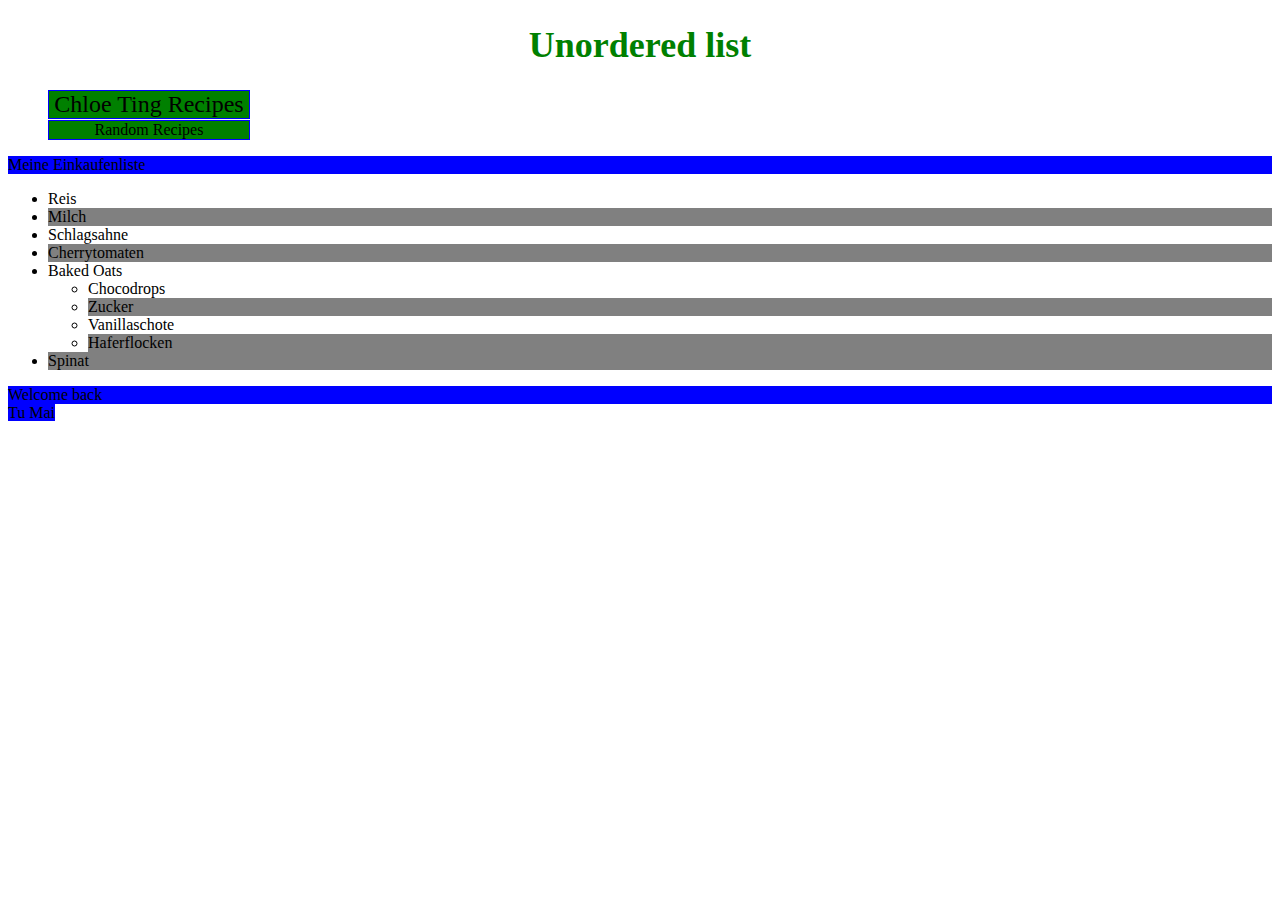
<file: site/index.html>
<!DOCTYPE html>
<html>
<head>
	<meta charset="utf-8">
	<title>How to create List</title>
	<link rel="stylesheet" type="text/css" href="stylesheet.css">
<style type="text/css">
	/* Styles go here*/
h1 {
		color: green;
		font-size: 36px;
		text-align: center;
	}
header li {
	list-style: none;
}
	a:link, a:visited{
	text-decoration: none;
	background-color: green;
	border: 1px solid blue;
	color: black;
	display: block;
	width: 200px;
	text-align: center;
	margin-bottom: 1px
	}
	a:hover, a:active{
		background-color: red;
		color: purple;
	}
	header li:nth-child(1){
		font-size: 24px;
	}
	section li:nth-child(even){
		background-color: gray;
	}
div, span{
	background-color: blue;
}
</style>
</head>
<body>
	<h1>Unordered list</h1>
	<header>
		<ul>
			<li><a href="https://www.chloeting.com/recipes/" target="_blank">Chloe Ting Recipes </a></li>
			<li><a href="https://minimalistbaker.com/peanut-butter-overnight-oats/">Random Recipes</a></li>
		</ul>
	</header>
<div>Meine Einkaufenliste</div> 
<section>
	<ul>
		<li>Reis</li>
		<li>Milch</li>
		<li>Schlagsahne</li>
		<li>Cherrytomaten</li>
		<li>Baked Oats
			<ul>
				<li>Chocodrops</li>
				<li>Zucker</li>
				<li>Vanillaschote</li>
				<li>Haferflocken</li>
			</ul>
		</li>
		<li>Spinat</li>
	</ul>
</section>
<div>Welcome back</div>
<span>Tu Mai</span>
</body>
</html>
</file>
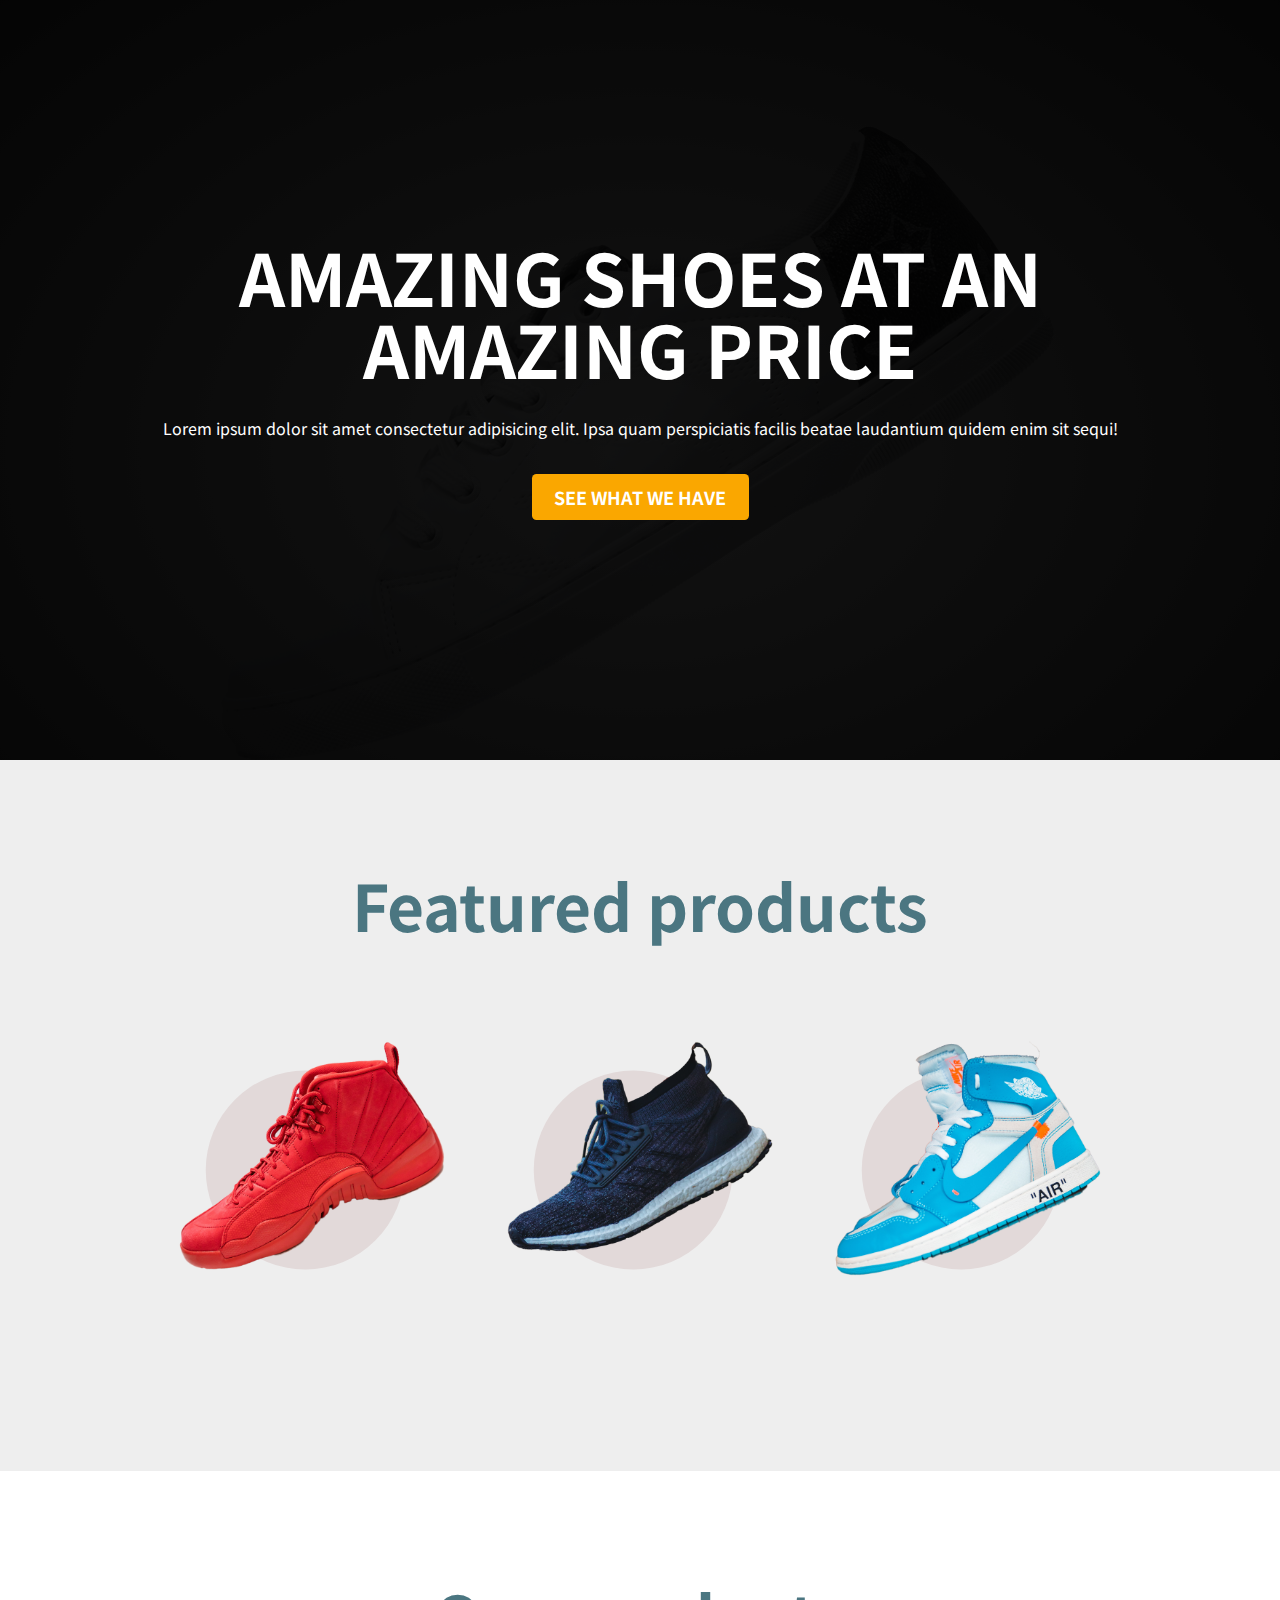
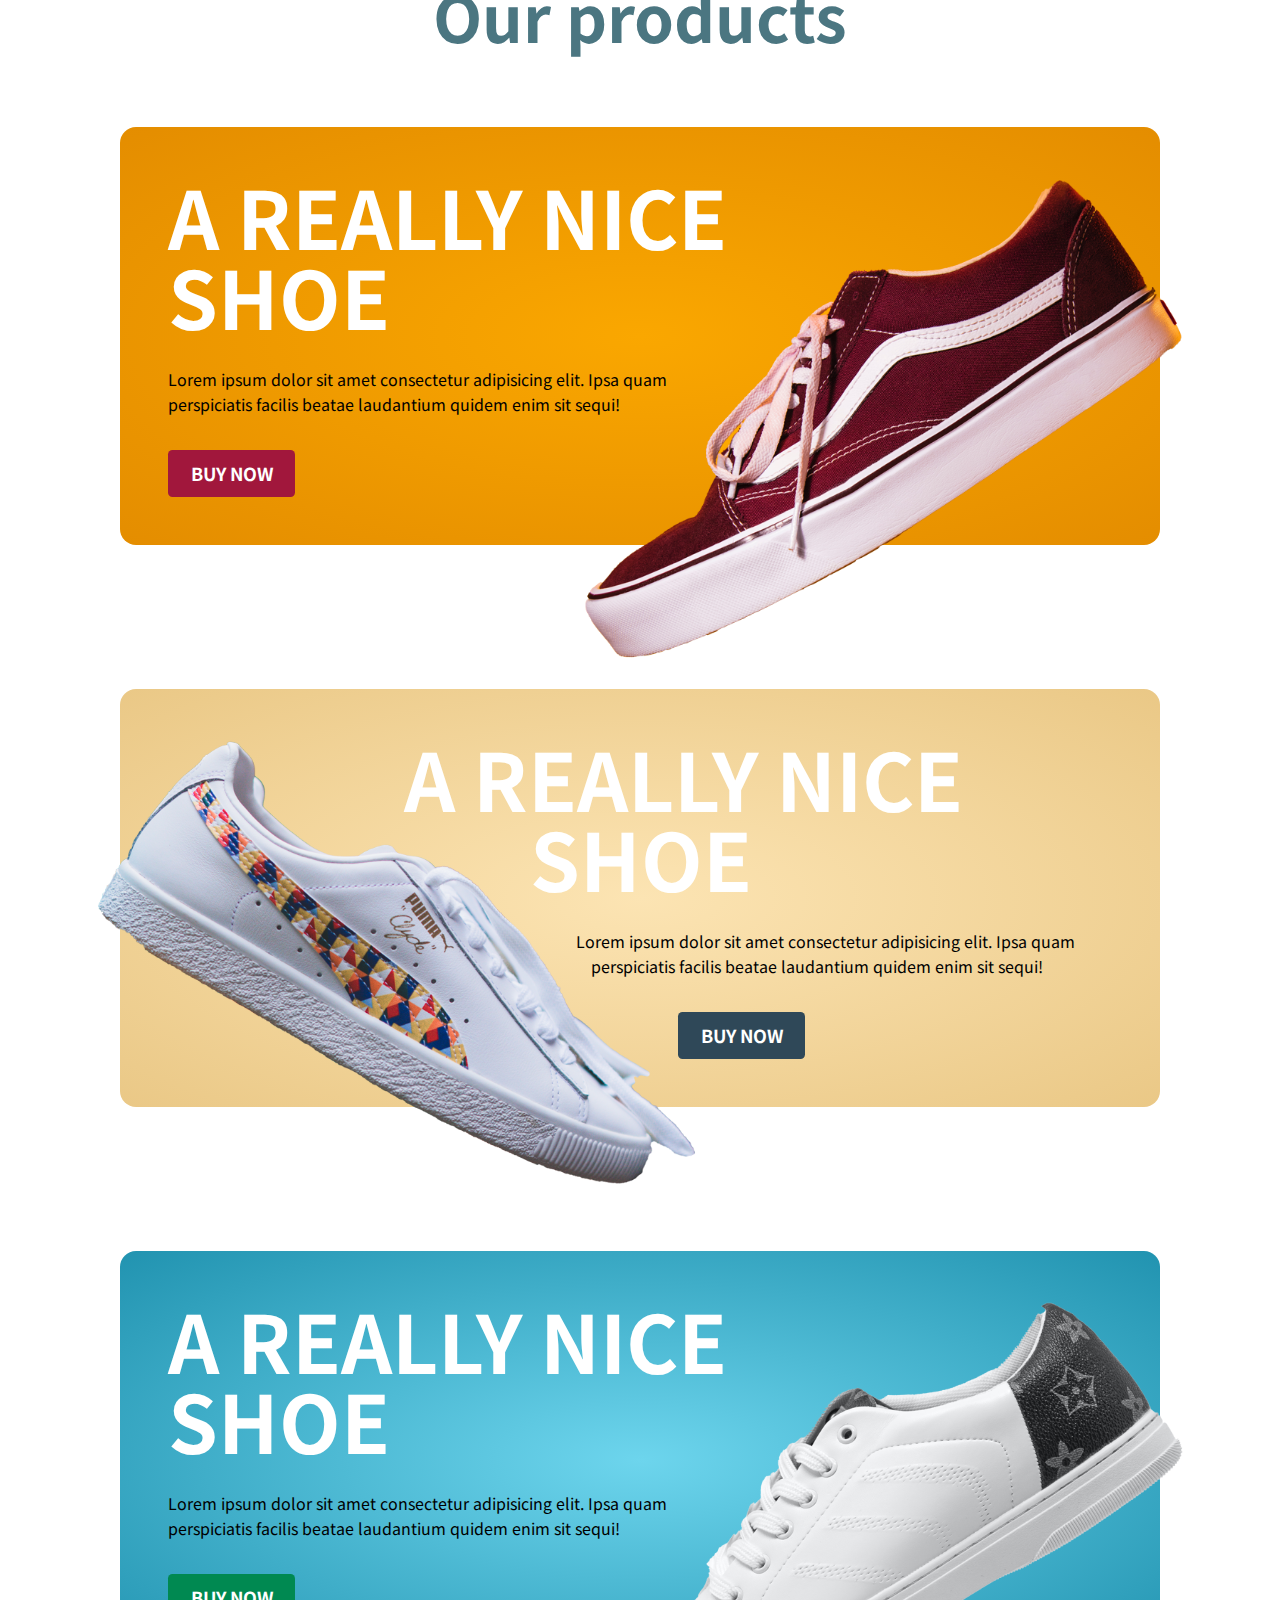
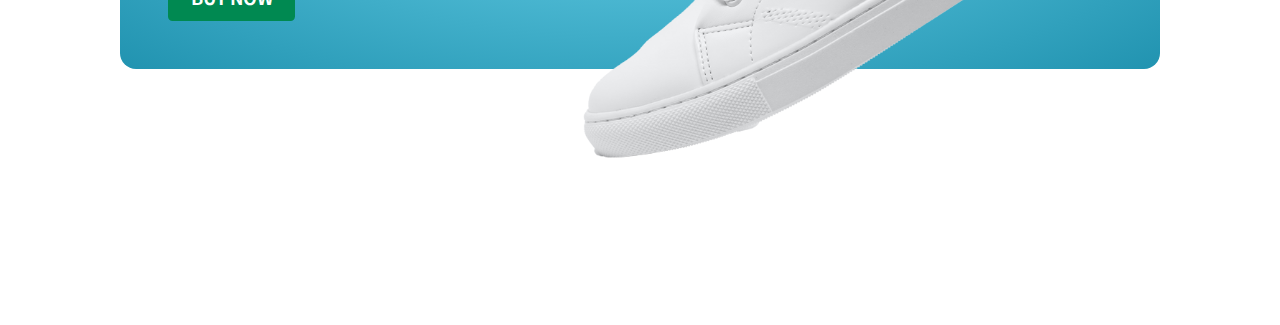
<file: site/landingPage/index.html>
<!DOCTYPE html>
<html>
<head>
	<meta charset="utf-8">
	<meta http-equiv="X-UA-Compatible" content="IE=edge">
	<meta name="viewport" content="width=device-width, initial-scale=1">
	<title>Great Shoes inc.</title>
	<link href="https://fonts.googleapis.com/css2?family=Noto+Sans+JP:wght@300;900&display=swap" rel="stylesheet">
	<link rel="stylesheet" type="text/css" href="css/main.css">
</head>

<body>
	<header class="hero">
		<div class="container spacing">
			<h1 class="primary-title">Amazing shoes at an amazing price</h1>
				<p>Lorem ipsum dolor sit amet consectetur adipisicing elit. Ipsa quam perspiciatis facilis beatae laudantium
					quidem enim sit sequi!</p>
				<a href="#" class="btn">See what we have</a>
		</div>
	</header>

	<main>
		<section class="featured">
			<div class="container">
				<h2 class="section-title">Featured products</h2>
				<div class="split">
					<a href="#" class="featured_item">
						<img src="img/shoe-4.png" alt="" class="featured_img">
						<p class="featured_details">
							<span class="price">$99</span>
							shoe name
						</p>
					</a>
					<a href="#" class="featured_item">
						<img src="img/shoe-5.png" alt="" class="featured_img">
						<p class="featured_details">
							<span class="price">$99</span>
							shoe name
						</p>
					</a>
					<a href="#" class="featured_item">
						<img src="img/shoe-6.png" alt="" class="featured_img">
						<p class="featured_details">
							<span class="price">$99</span>
							shoe name
						</p>
					</a>
				</div>
			</div>
		</section>

		<section class="our-products">
			<div class="container">
				<h2 class="section-title">Our products</h2>
				<article class="product shoe-red spacing">
					<img src="img/shoe-1.png" alt="" class="product_image">
					<h3 class="product_title">A really nice shoe</h3>
					<p class="product_description">Lorem ipsum dolor sit amet consectetur adipisicing elit. Ipsa quam
						perspiciatis facilis beatae laudantium quidem enim sit sequi!</p>
					<a href="" class="btn">Buy now</a>
				</article>

				<article class="product shoe-white show-left spacing">
					<img src="img/shoe-2.png" alt="" class="product_image">
					<h3 class="product_title">A really nice shoe</h3>
					<p class="product_description">Lorem ipsum dolor sit amet consectetur adipisicing elit. Ipsa quam
						perspiciatis facilis beatae laudantium quidem enim sit sequi!</p>
					<a href="" class="btn">Buy now</a>
				</article>

				<article class="product shoe-blue spacing">
					<img src="img/shoe-3.png" alt="" class="product_image">
					<h3 class="product_title">A really nice shoe</h3>
					<p class="product_description">Lorem ipsum dolor sit amet consectetur adipisicing elit. Ipsa quam
						perspiciatis facilis beatae laudantium quidem enim sit sequi!</p>
					<a href="" class="btn">Buy now</a>
				</article>	
			</div>
		</section>
	</main>
</body>
</html>
</file>
<file: site/stylesheet.css>
h1 {
		color: green;
		font-size: 36px;
		text-align: center;
	}
header li {
	list-style: none;
}
	a:link, a:visited{
	text-decoration: none;
	background-color: green;
	border: 1px solid blue;
	color: black;
	display: block;
	width: 200px;
	text-align: center;
	margin-bottom: 1px
	}
	a:hover, a:active{
		background-color: red;
		color: purple;
	}
	header li:nth-child(1){
		font-size: 24px;
	}
	section li:nth-child(even){
		background-color: gray;
	}
div, span{
	background-color: blue;
}
</file>
<file: site/landingPage/css/main.css>
*,
*::before,
*::after{
    box-sizing: border-box;
}

body {
    margin: 0;
    font-family: 'Noto Sans JP', sans-serif;
    line-height: 1.6; /*extra space between lines, default 1.5*/
}

img {
    max-width: 100%;
    display: block;  /*check*/
}
h1,
h2,
h3,
p {
    margin: 0;
}

section {
    padding: 7em 0;
}

.container {
    width: 85%; /* to prevent things touching the sides*/
    max-width: 65em;
    margin: 0 auto;
}

.split {
    display: flex; /* to have columns*/
    gap: 1em; /* put a 1em space between the items*/
    flex-wrap: wrap; /*if there is not enough room, instead of shrinking the items will stacked*/
    justify-content: center;
}

.split > * { /* == .split > * */
    flex-basis: 30%; /* to have columns again kinda change the width, if not, the div block will try to have 100% screen (default)*/
    min-width: 15em;
}
/*Every tag that have a silbling before it (in this case a and p, h1 doesn't have a silbling before it so the margin will not be applied to h1)*/
.spacing > * + *{ 
    margin-top: var(--spacer, 2rem); /*if spacer does not work it would be 2rem*/
}
.btn {
    display: inline-block; /*if dont the button may overlap the line above */
    text-decoration: none;
    color: var(--clr-text, white);
    font-weight: 700;
    text-transform: uppercase;
    font-size: 1.125rem;
    padding: .5em 1.25em; /*up-down side*/
    background: var(--clr-accent, blue); /*--clr-accent is a css variable, gonne be default cause it is not defined yet*/
    border-radius: .25em; /*corner of the button block to be bit rounder*/
    transition: 
        transform 250ms ease-in-out,
        opacity 250ms linear;
}

.btn:hover,
.btn:focus {
    transform: scale(1.1); /* button becomes 1.1 bigger if being swiped on*/
    opacity: .9; /*Undurchsichtigkeit*/
}

/* HEADER*/

.primary-title {
    font-size: 4rem;
    font-size: clamp(3rem, calc(5vw + 1rem), 4.5rem); /*check*/
    line-height: 1;
    text-transform: uppercase;
}

.hero {
    color: white;
    text-align: center;
    padding: 15em 0;
    background-color: #444;
    background-image: url(../img/shoe-3.png);
    background-blend-mode: multiply;
    background-attachment: fixed; /*background-img is fixed -> just to look cooler*/
    background-repeat: no-repeat;
    background-position: center center;
    --clr-accent: #faa700;

    /*This does not work*/
    @supports (background-blend-mode: multiply){
        background-image: 
            url(../img/shoe-3.png),
            radial-gradient(#444, #111);
            background-blend-mode: multiply
    } /*a feature clearing*/
    
}
/* HEADER END*/

/* MAIN*/
/* SECTION FEATURE*/
.section-title {
    text-align: center;
    font-size: clamp(2.5rem, calc(5vw + 1rem), 4rem);
    line-height: 1; /*if not, when squezze the browser the space between lines will be to big*/
    color: #4b7681;
    margin-bottom: 5rem;
}

.featured {
    background: #eee;
}

.featured_item {
    display: block;
    position: relative;
    transform: scale(.85); /* adjust the size of the object*/
    transition: transform 250ms ease-in-out; /*để không bị giật lúc di chuột qua*/
    text-decoration: none;
    color: #333;
    text-align: center;
    line-height: 1.2;
} 
.featured_item:hover, :focus {
    transform: scale(1); /* make things grow a bit*/
    /* .featured_details:hover, :focus {
        opacity: 1;
    } */
}
.featured_item:hover .featured_details, 
.featured_item:focus .featured_details {
    opacity: 1;
    text-shadow: 0 0 2em rgba(#fff, 1);
}  

.featured_item::after {
    content: '';
    top: 10%;
    left: 10%;
    position: absolute;
    padding: 75% 75% 0 0 ;
    border-radius: 50%;
    background-color: rgb(226, 217, 217);/* #2183b0;*/
    z-index: -1; /* put the circles behind the items*/
}
.featured_item span {
    display: block;
    font-weight: 700;
    font-size: 2.5rem;
}

.featured_details {
    opacity: 0;
    transition: opacity 250ms linear;
}
/* END SECTION FEATURE*/

/* SECTION OUR PRODUCT*/
.product {
    background: radial-gradient(var(--clr-inner, limegreen), var(--clr-outer, purple));
    padding: 3em;
    border-radius: 1em;
    text-align: center;
    margin-bottom: 5em;
} 

.product_title {
    font-size: clamp(3rem, calc(5vw + 1rem), 5.5rem);
    text-transform: uppercase;
    line-height: 1;
    color: #fff;
    text-shadow: 0 0 .2em rgba(#000, .2);
}

.product_image {
    margin: -5em 0 0 0;
}

.shoe-red { /*This class muss be defined in the product*/
    /* The way we set this up was we have a product and the product itself want to use the color
    with the var(--clr-inner,...) if we define this var here, it will be applied for this product,
    else if it does not exist the color after the ',' will be applied*/
    --clr-inner: #faa700; /*This var was defined on line 161*/
    --clr-outer: #e48d00;
    --clr-accent: #a1173c; /*This var was definded on line 57*/
/*Using custom properties like this is super powerful var(...,...)*/
}

.shoe-white {
    --clr-inner: #fce4b3;
    --clr-outer: #eac886;
    --clr-accent: #2f4858;
}

.shoe-blue {
    --clr-inner: #6dd5ed;
    --clr-outer: #2193b0;
    --clr-accent: #008951;
}
/* END SECTION OUR PRODUCT*/
/************ Large devices only *************/
@media (min-width: 1200px) {}

/*********** Medium devices only *************/
@media (min-width: 992px) and (max-width: 1199px) {}

/************* Small devices only *************/
@media (min-width: 768px) and (max-width: 991px) {}
.product{
    text-align: left;
    margin-bottom: 9em;
}
.product_title{
    margin: 0;
}
.product_image {/*to make texts wrap around things*/
    float: right; 
    width: 65%;
    shape-outside: url(../img/shoe-1.png);
    shape-margin: 1em;
    margin: 0 -5em 0 0; 
}
.shoe-white .product_image{
    float: left;
    shape-outside: url(../img/shoe-2.png);
    shape-margin: 2em;
    margin: 0 0 0 -5em;
}
/************ Extra small devices only ************/
@media (max-width: 767px) {}

/********** Super extra small devices Only :-) (e.g., iPhone 4) **********/
@media (max-width: 479px) {}
</file>
